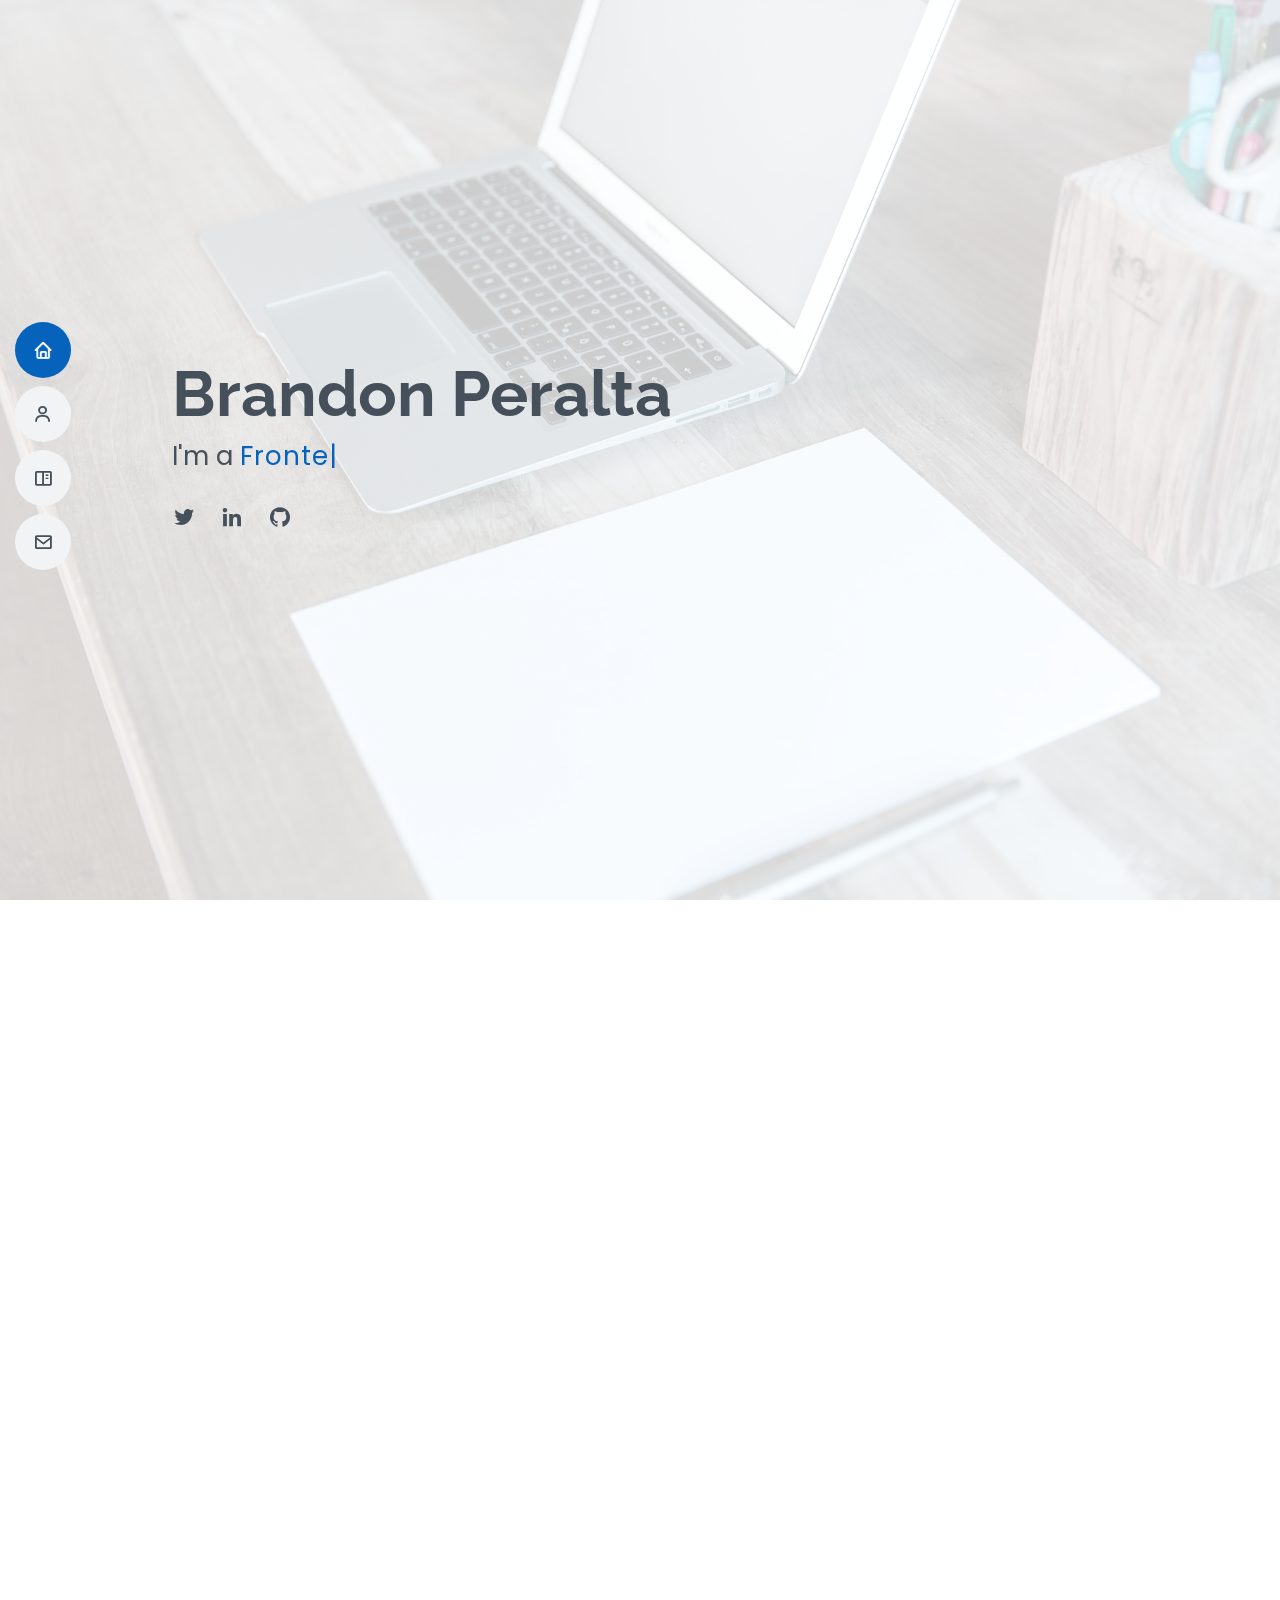
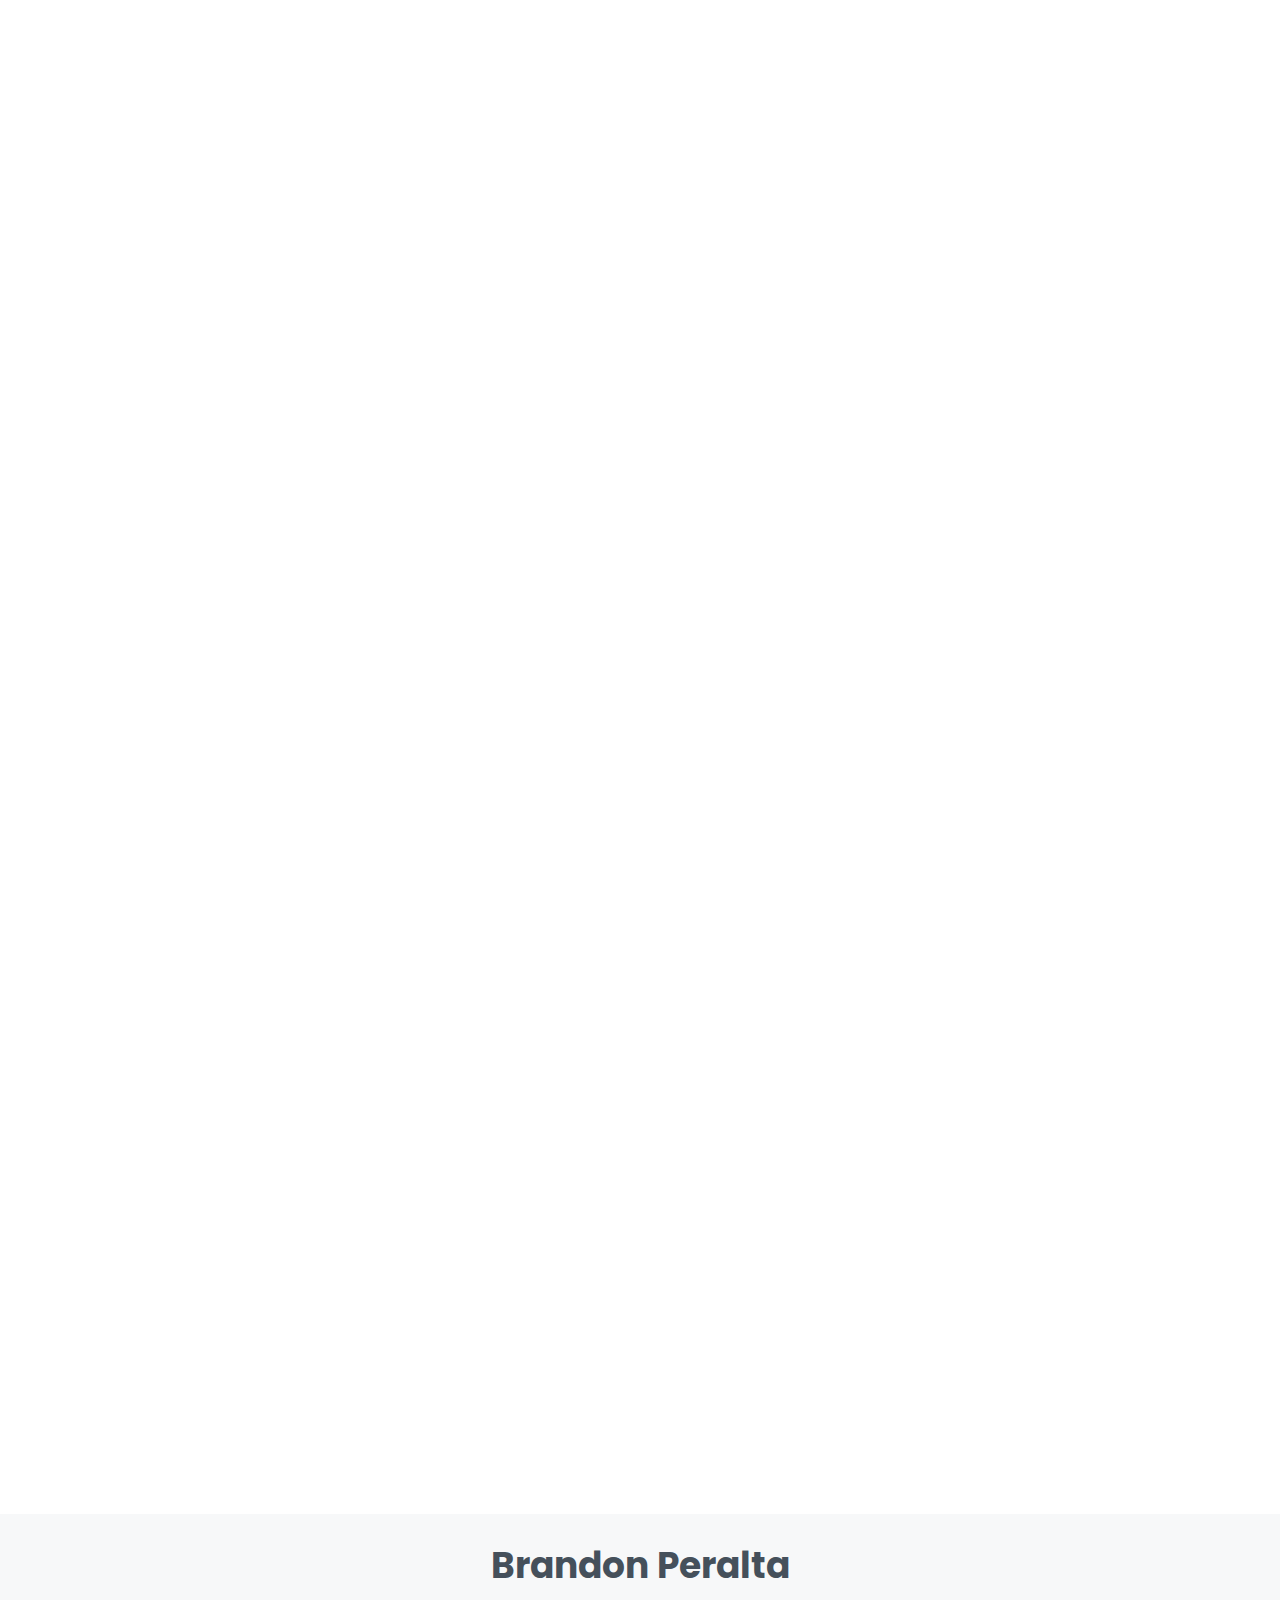
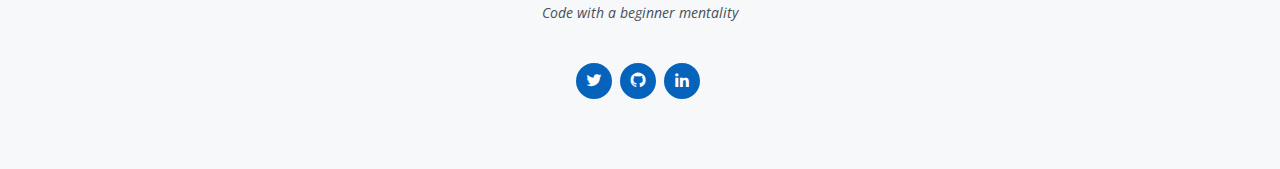
<file: index.html>
<!DOCTYPE html>
<html lang="en">

<head>
  <meta charset="utf-8">
  <meta content="width=device-width, initial-scale=1.0" name="viewport">

  <title>Brandon Peralta</title>
  <meta content="" name="description">
  <meta content="" name="keywords">

  <!-- Favicons -->
  <link href="assets/img/logo.png" rel="icon">
  <link href="assets/img/apple-touch-icon.png" rel="apple-touch-icon">

  <!-- Google Fonts -->
  <link href="https://fonts.googleapis.com/css?family=Open+Sans:300,300i,400,400i,600,600i,700,700i|Raleway:300,300i,400,400i,500,500i,600,600i,700,700i|Poppins:300,300i,400,400i,500,500i,600,600i,700,700i" rel="stylesheet">

  <!-- Vendor CSS Files -->
  <link href="assets/vendor/aos/aos.css" rel="stylesheet">
  <link href="assets/vendor/bootstrap/css/bootstrap.min.css" rel="stylesheet">
  <link href="assets/vendor/bootstrap-icons/bootstrap-icons.css" rel="stylesheet">
  <link href="assets/vendor/boxicons/css/boxicons.min.css" rel="stylesheet">
  <link href="assets/vendor/glightbox/css/glightbox.min.css" rel="stylesheet">
  <link href="assets/vendor/swiper/swiper-bundle.min.css" rel="stylesheet">

  <!-- Template Main CSS File -->
  <link href="assets/css/style.css" rel="stylesheet">

  <!-- =======================================================
  * Template Name: MyResume - v4.7.0
  * Template URL: https://bootstrapmade.com/free-html-bootstrap-template-my-resume/
  * Author: BootstrapMade.com
  * License: https://bootstrapmade.com/license/
  ======================================================== -->
</head>

<body>

  <!-- ======= Mobile nav toggle button ======= -->
  <!-- <button type="button" class="mobile-nav-toggle d-xl-none"><i class="bi bi-list mobile-nav-toggle"></i></button> -->
  <i class="bi bi-list mobile-nav-toggle d-xl-none"></i>
  <!-- ======= Header ======= -->
  <header id="header" class="d-flex flex-column justify-content-center">

    <nav id="navbar" class="navbar nav-menu">
      <ul>
        <li><a href="#hero" class="nav-link scrollto active"><i class="bx bx-home"></i> <span>Home</span></a></li>
        <li><a href="#about" class="nav-link scrollto"><i class="bx bx-user"></i> <span>About</span></a></li>
        <li><a href="#projects" class="nav-link scrollto"><i class="bx bx-book-content"></i> <span>Projects</span></a></li>
        <li><a href="#contact" class="nav-link scrollto"><i class="bx bx-envelope"></i> <span>Contact</span></a></li>
      </ul>
    </nav><!-- .nav-menu -->

  </header><!-- End Header -->

  <!-- ======= Hero Section ======= -->
  <section id="hero" class="d-flex flex-column justify-content-center">
    <div class="container" data-aos="zoom-in" data-aos-delay="100">
      <h1>Brandon Peralta</h1>
      <p>I'm a <span class="typed" data-typed-items="Frontend Developer"></span></p>
      <div class="social-links">
        <a href="https://twitter.com/b_shadyboi" target="_blank" class="twitter"><i class="bx bxl-twitter"></i></a>
        <a href="https://www.linkedin.com/in/brandon-peralta-56084a213/" target="_blank" class="linkedin"><i class="bx bxl-linkedin"></i></a>
        <a href="https://github.com/bperalta88" target="_blank" class="github"><i class="bx bxl-github"></i></a>
      </div>
    </div>
  </section><!-- End Hero -->

  <main id="main">

    <!-- ======= About Section ======= -->
    <section id="about" class="about">
      <div class="container" data-aos="fade-up">

        <div class="section-title">
          <h2>About</h2>
          <p>I design and build user interface components to enhance application performance using HTML, CSS and JavaScript</p>
        </div>

        <div class="row">
          <div class="col-lg-4">
            <img src="assets/img/about-image.jpeg" class="img-fluid" alt="">
          </div>
          <div class="col-lg-8 pt-4 pt-lg-0 content">
            <h3>Frontend Developer</h3>
            <p class="fst-italic">
              I use the latest web design technologies to make your website or app successful.
            </p>
            <div class="row">
              <div class="col-lg-6">
                <ul>
                  <li><i class="bi bi-chevron-right"></i> <strong>Resume: </strong> <a href="https://docs.google.com/document/d/1KeAl8POxAqiyezvwSOu3HVsDQISD7pfC/edit?usp=sharing&ouid=107328515986504542057&rtpof=true&sd=true" target="_blank">Link to Resume</a>
                  <li><i class="bi bi-chevron-right"></i> <strong>City:</strong> <span>San Francisco, USA</span></li>
                </ul>
              </div>
              <div class="col-lg-6">
                <ul>
                  <li><i class="bi bi-chevron-right"></i> <strong>Degree:</strong> <span>Graduating 2023 Bachelor Computer Science</span></li>
                  <li><i class="bi bi-chevron-right"></i> <strong>Email:</strong> <span>brandon.peralta10097@gmail.com</span></li>
                </ul>
              </div>
            </div>
            <p>
              I am 3rd year college student at San Francisco State majoring in Computer Science and I specialize in Frontend Development.
            </p>

            <p>
              I love to create dynamic and statis websites with amazing UI/UX interfaces. I got into web development by doing a Nucamp Web Development Fundamentals course and just fell in love with it right away. The idea of implementing and styling a website is unreal and the fact of learning something new everyday is exciting.
            </p>

            <p>
              My hobbies are eating sushi, going out and taking nice walks with my dog and just hanging out with my friends and taking trips around the world!
            </p>
          </div>
        </div>

      </div>
    </section><!-- End About Section -->

    <!-- ======= Projects Section ======= -->
    <section id="projects" class="project section-bg">
      <div class="container" data-aos="fade-up">

        <div class="section-title">
          <h2>Projects</h2>
          <p>
          I enjoy prototyping and building applications. My recent work and projects are below
          </p>
        </div>

        <div class="row project-container" data-aos="fade-up" data-aos-delay="200">

          <div class="col-lg-6 col-md-6 project-item filter-app">
            <div class="project-wrap">
              <img src="assets/img/Projects/p1-main-picutre.png" class="img-fluid" alt="">
              <div class="project-info">
                <h4>Design Your Life</h4>
                <div class="project-links">
                  <a href="project-details-1.html" class="project-details-lightbox" data-glightbox="type: external" title="Portfolio Details"><i class="bx bx-plus"></i></a>
                </div>
              </div>
            </div>
          </div>

        <div class="col-lg-6 col-md-6 project-item filter-web">
            <div class="project-wrap">
              <img src="assets/img/Projects/p2-library-platform-main.png" class="img-fluid" alt="">
              <div class="project-info">
                <h4>Library Platform</h4>
                <div class="project-links">
                  <a href="project-details-2.html" class="project-details-lightbox" data-glightbox="type: external" title="Portfolio Details"><i class="bx bx-plus"></i></a>
                </div>
              </div>
            </div>
          </div>

          <!-- <div class="col-lg-4 col-md-6 project-item filter-app">
            <div class="project-wrap">
              <img src="assets/img/portfolio/portfolio-1.jpg" class="img-fluid" alt="">
              <div class="project-info">
                <h4>App 2</h4>
                <p>App</p>
                <div class="project-links">
                  <a href="project-details.html" class="project-details-lightbox" data-glightbox="type: external" title="Portfolio Details"><i class="bx bx-plus"></i></a>
                </div>
              </div>
            </div>
          </div> --> -->

        </div>

      </div>
    </section><!-- End Projects Section -->

    <!-- ======= Skills Section ======= -->
    <section id="skills" class="skills">
      <div class="container" data-aos="fade-up">

        <div class="section-title">
          <h2>Skills</h2>
          <p>These are the technologies I use on a day to day basis.</p>
          <a class="btn btn-link mt-2" target="_blank" href="https://docs.google.com/document/d/1KeAl8POxAqiyezvwSOu3HVsDQISD7pfC/edit?usp=sharing&ouid=107328515986504542057&rtpof=true&sd=true">View My Resume</a>
        </div>

        <div class="row">

          <div class="col-lg-4 col-md-6">
            <div class="count-box">
              <img src="/assets/img/skills/html-logo.png" class="skill-indiv">
              <h4>HTML</h4>
              <p>
                I am able to translate mock-ups into semantic HTML.
                I am familiar with working with designs who have used Figma.
              </p>
            </div>
          </div>

          <div class="col-lg-4 col-md-6 mt-5 mt-md-0">
            <div class="count-box">
              <img src="/assets/img/skills/css-logo.png" class="skill-indiv">
              <h4>CSS</h4>
              <p>
                I use CSS to help improve the customer experience.
                I'm familiar with Bootstrap and CSS in JS, which helps me build these experiences consistently in my codebase.
              </p>
            </div>
          </div>

          <div class="col-lg-4 col-md-6 mt-5 mt-lg-0">
            <div class="count-box">
              <img src="/assets/img/skills/javascript-logo.svg" class="skill-indiv">
              <h4>JavaScript</h4>
              <p>
                I spend my days writing JavaScript, especially ES6. I'm accustomed to writing bost staic and dynamic websites with it.
              </p>
            </div>
          </div>
        </div>
      </div>
    </section><!-- End Skills Section -->

    <!-- ======= Contact Section ======= -->
    <section id="contact" class="contact">
      <div class="container" data-aos="fade-up">

        <div class="section-title">
          <h2>Contact</h2>
        </div>

        <div class="row mt-1">
                <div class="col-sm-12 col-lg-4">
                  <div class="info info--contact">
                    <div class="address">
                      <i class="bi bi-geo-alt"></i>
                      <h4>Location:</h4>
                      <p>San Francisco - Open to Remote</p>
                    </div>
                  </div>
                </div>

              <div class="col-sm-12 col-lg-4">
                <div class="info info--contact">
                  <div class="email">
                    <i class="bi bi-envelope"></i>
                    <h4>Email:</h4>
                    <p>brandon.peralta10097@gmail.com</p>
                  </div>
                  <div class="contact_links">
                    <a href="https://mail.google.com/mail/?view=cm&fs=1&to=brandon.peralta10097@gmail.com&su=&cc=&bcc=&body" target="_blank">
                      <i class="bi bi-google contact-icons"></i>
                    </a>
                    <a href="mailto:brandon.peralta10097@gmail.com?subject=&cc=&bcc=&body=">
                      <i class="bi bi-envelope"></i>
                    </a>
                  </div>
                </div>
              </div>

              <div class="col-lg-4">
                <div class="info info--contact">
                  <div class="phone">
                    <i class="bi bi-phone"></i>
                    <h4>Call:</h4>
                    <p>(510)-738-7574</p>
                  </div>
                </div>
              </div>
            </div>
          </div>
    </section><!-- End Contact Section -->

  </main><!-- End #main -->

  <!-- ======= Footer ======= -->
  <footer id="footer">
    <div class="container">
      <h3>Brandon Peralta</h3>
      <p>Code with a beginner mentality</p>
      <div class="social-links">
        <a href="https://twitter.com/b_shadyboi" target="_blank" class="twitter"><i class="bx bxl-twitter"></i></a>
        <a href="https://github.com/bperalta88" target="_blank" class="github"><i class="bx bxl-github"></i></a>
        <a href="https://www.linkedin.com/in/brandon-peralta-56084a213" target="_blank" class="linkedin"><i class="bx bxl-linkedin"></i></a>
      </div>
    </div>
  </footer><!-- End Footer -->

  <div id="preloader"></div>
  <a href="#" class="back-to-top d-flex align-items-center justify-content-center"><i class="bi bi-arrow-up-short"></i></a>

  <!-- Vendor JS Files -->
  <script src="assets/vendor/purecounter/purecounter.js"></script>
  <script src="assets/vendor/aos/aos.js"></script>
  <script src="assets/vendor/bootstrap/js/bootstrap.bundle.min.js"></script>
  <script src="assets/vendor/glightbox/js/glightbox.min.js"></script>
  <script src="assets/vendor/isotope-layout/isotope.pkgd.min.js"></script>
  <script src="assets/vendor/swiper/swiper-bundle.min.js"></script>
  <script src="assets/vendor/typed.js/typed.min.js"></script>
  <script src="assets/vendor/waypoints/noframework.waypoints.js"></script>
  <script src="assets/vendor/php-email-form/validate.js"></script>

  <!-- Template Main JS File -->
  <script src="assets/js/main.js"></script>

</body>

</html>
</file>
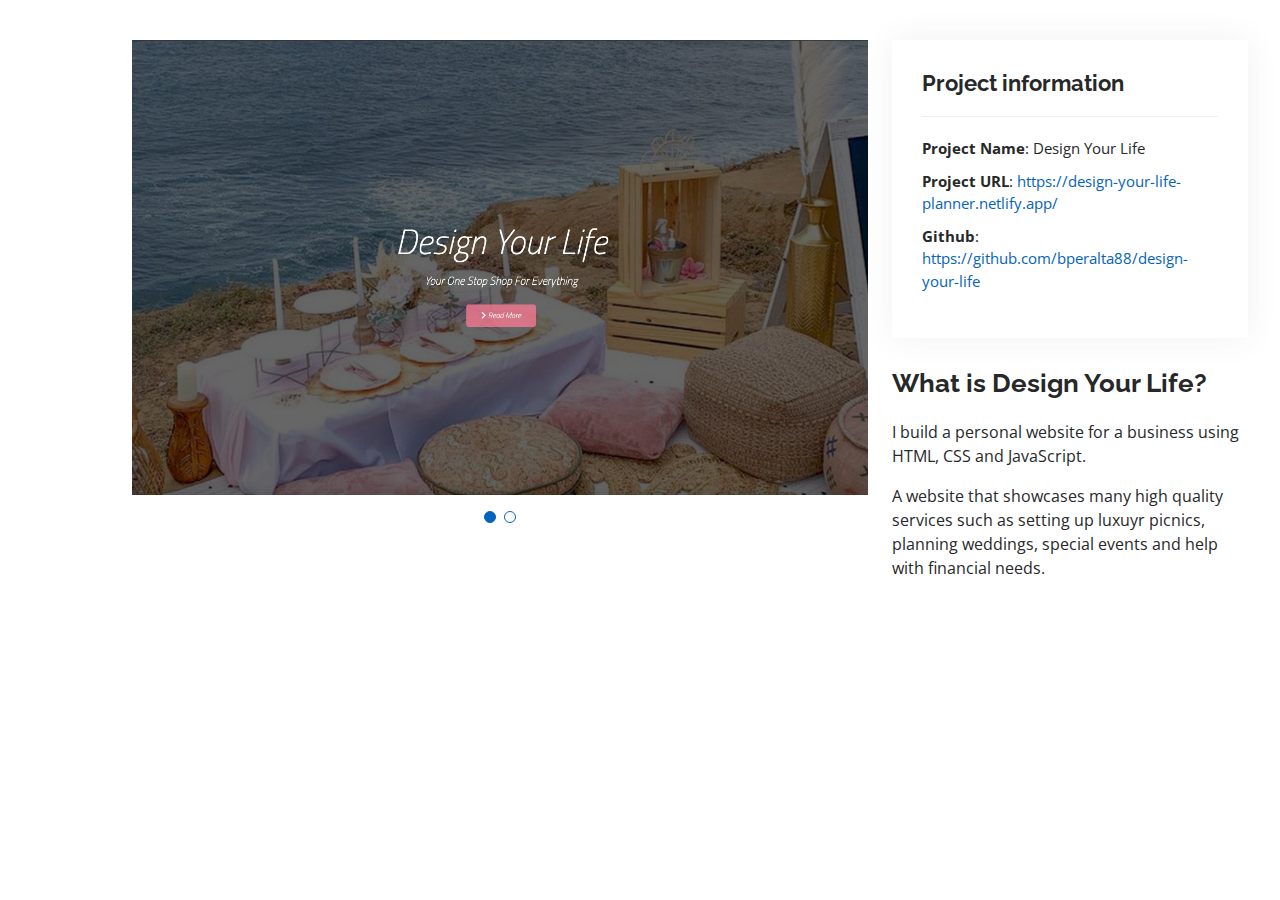
<file: project-details-1.html>
<!DOCTYPE html>
<html lang="en">

<head>
  <meta charset="utf-8">
  <meta content="width=device-width, initial-scale=1.0" name="viewport">

  <title>Project Details</title>
  <meta content="" name="description">
  <meta content="" name="keywords">

  <!-- Favicons -->
  <link href="assets/img/favicon.png" rel="icon">
  <link href="assets/img/apple-touch-icon.png" rel="apple-touch-icon">

  <!-- Google Fonts -->
  <link href="https://fonts.googleapis.com/css?family=Open+Sans:300,300i,400,400i,600,600i,700,700i|Raleway:300,300i,400,400i,500,500i,600,600i,700,700i|Poppins:300,300i,400,400i,500,500i,600,600i,700,700i" rel="stylesheet">

  <!-- Vendor CSS Files -->
  <link href="assets/vendor/aos/aos.css" rel="stylesheet">
  <link href="assets/vendor/bootstrap/css/bootstrap.min.css" rel="stylesheet">
  <link href="assets/vendor/bootstrap-icons/bootstrap-icons.css" rel="stylesheet">
  <link href="assets/vendor/boxicons/css/boxicons.min.css" rel="stylesheet">
  <link href="assets/vendor/glightbox/css/glightbox.min.css" rel="stylesheet">
  <link href="assets/vendor/swiper/swiper-bundle.min.css" rel="stylesheet">

  <link href="assets/css/style.css" rel="stylesheet">

</head>

<body>

  <main id="main">

    <!-- ======= Project Details Section ======= -->
    <section id="project-details" class="project-details">
      <div class="container">

        <div class="row gy-4">

          <div class="col-lg-8">
            <div class="project-details-slider swiper">
              <div class="swiper-wrapper align-items-center">

                <div class="swiper-slide">
                  <img src="assets/img/Projects/p1-main-picutre.png" alt="">
                </div>

                <div class="swiper-slide">
                  <img src="assets/img/Projects/p1-secondary-picture.png" alt="">
                </div>

              </div>
              <div class="swiper-pagination"></div>
            </div>
          </div>

          <div class="col-lg-4">
            <div class="project-info">
              <h3>Project information</h3>
              <ul>
                <li><strong>Project Name</strong>: Design Your Life</li>
                <li><strong>Project URL</strong>: <a href="https://design-your-life-planner.netlify.app/" target="_blank">https://design-your-life-planner.netlify.app/</a></li>
                <li><strong>Github</strong>: <a href="https://github.com/bperalta88/design-your-life">https://github.com/bperalta88/design-your-life</a></li>
              </ul>
            </div>
            <div class="project-description">
              <h2>What is Design Your Life?</h2>
              <p>
                I build a personal website for a business using HTML, CSS and JavaScript.
              </p>
              <p>
                A website that showcases many high quality services such as setting up luxuyr picnics, planning weddings, special events and help with financial needs.
              </p>
            </div>
          </div>

        </div>

      </div>
    </section><!-- End Project Details Section -->

  </main><!-- End #main -->

  <div id="preloader"></div>
  <a href="#" class="back-to-top d-flex align-items-center justify-content-center"><i class="bi bi-arrow-up-short"></i></a>

  <!-- Vendor JS Files -->
  <script src="assets/vendor/purecounter/purecounter.js"></script>
  <script src="assets/vendor/aos/aos.js"></script>
  <script src="assets/vendor/bootstrap/js/bootstrap.bundle.min.js"></script>
  <script src="assets/vendor/glightbox/js/glightbox.min.js"></script>
  <script src="assets/vendor/isotope-layout/isotope.pkgd.min.js"></script>
  <script src="assets/vendor/swiper/swiper-bundle.min.js"></script>
  <script src="assets/vendor/typed.js/typed.min.js"></script>
  <script src="assets/vendor/waypoints/noframework.waypoints.js"></script>
  <script src="assets/vendor/php-email-form/validate.js"></script>

  <!-- Template Main JS File -->
  <script src="assets/js/main.js"></script>

</body>

</html>
</file>
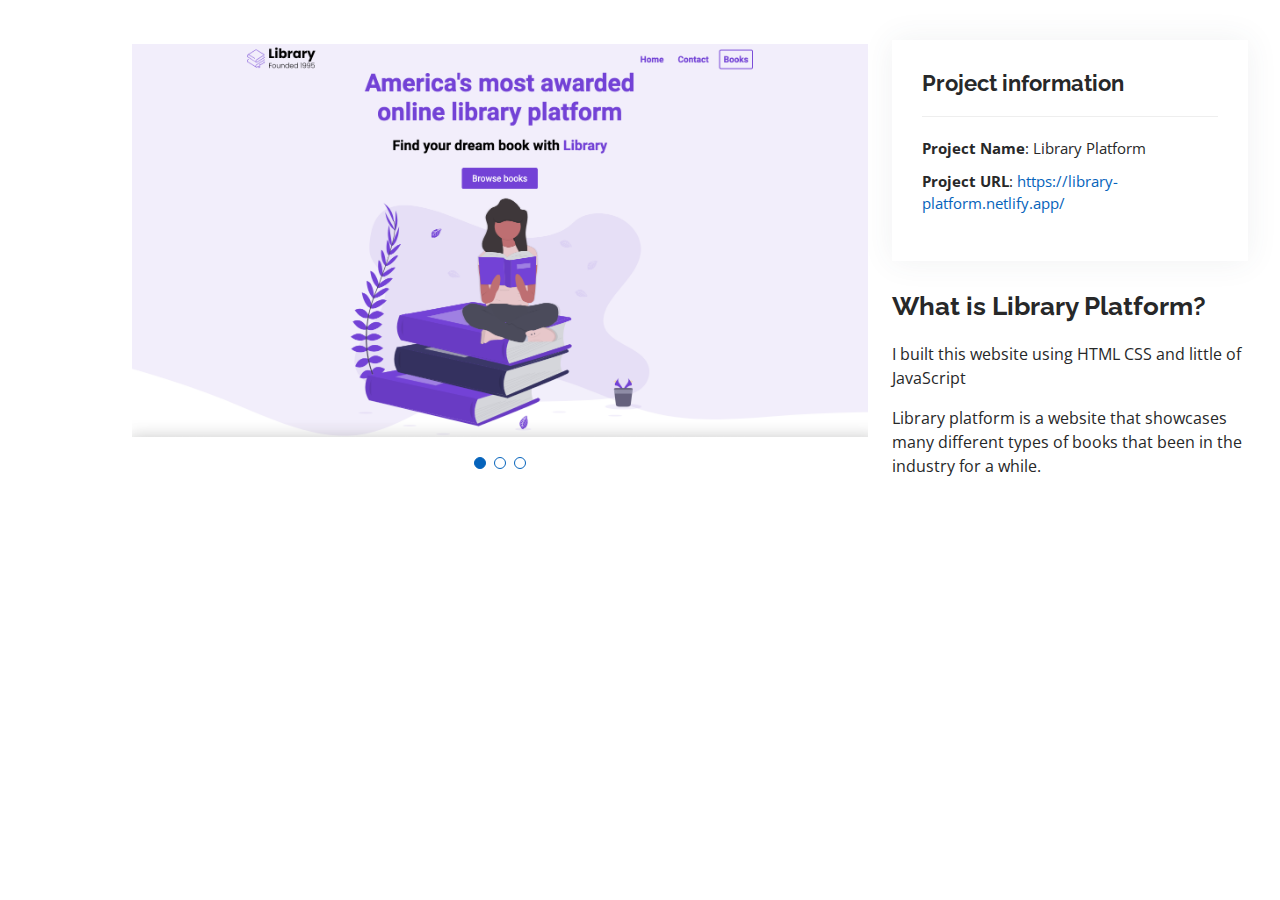
<file: project-details-2.html>
<!DOCTYPE html>
<html lang="en">

<head>
  <meta charset="utf-8">
  <meta content="width=device-width, initial-scale=1.0" name="viewport">

  <title>Project Details</title>
  <meta content="" name="description">
  <meta content="" name="keywords">

  <!-- Favicons -->
  <link href="assets/img/favicon.png" rel="icon">
  <link href="assets/img/apple-touch-icon.png" rel="apple-touch-icon">

  <!-- Google Fonts -->
  <link href="https://fonts.googleapis.com/css?family=Open+Sans:300,300i,400,400i,600,600i,700,700i|Raleway:300,300i,400,400i,500,500i,600,600i,700,700i|Poppins:300,300i,400,400i,500,500i,600,600i,700,700i" rel="stylesheet">

  <!-- Vendor CSS Files -->
  <link href="assets/vendor/aos/aos.css" rel="stylesheet">
  <link href="assets/vendor/bootstrap/css/bootstrap.min.css" rel="stylesheet">
  <link href="assets/vendor/bootstrap-icons/bootstrap-icons.css" rel="stylesheet">
  <link href="assets/vendor/boxicons/css/boxicons.min.css" rel="stylesheet">
  <link href="assets/vendor/glightbox/css/glightbox.min.css" rel="stylesheet">
  <link href="assets/vendor/swiper/swiper-bundle.min.css" rel="stylesheet">

  <link href="assets/css/style.css" rel="stylesheet">

</head>

<body>

  <main id="main">

    <!-- ======= Projecto Details Section ======= -->
    <section id="project-details" class="project-details">
      <div class="container">

        <div class="row gy-4">

          <div class="col-lg-8">
            <div class="project-details-slider swiper">
              <div class="swiper-wrapper align-items-center">

                <div class="swiper-slide">
                  <img src="assets/img/Projects/p2-library-platform-main.png" alt="">
                </div>

                <div class="swiper-slide">
                  <img src="assets/img/Projects/p2-library-platform-secondary.png" alt="">
                </div>

                <div class="swiper-slide">
                  <img src="assets/img/Projects/p2-library-platform-third.png" alt="">
                </div>

              </div>
              <div class="swiper-pagination"></div>
            </div>
          </div>

          <div class="col-lg-4">
            <div class="project-info">
              <h3>Project information</h3>
              <ul>
                <li><strong>Project Name</strong>: Library Platform</li>
                <li><strong>Project URL</strong>: <a href="https://library-platform.netlify.app/" target="_blank">https://library-platform.netlify.app/</a></li>
              </ul>
            </div>
            <div class="project-description">
              <h2>What is Library Platform?</h2>
              <p>
               I built this website using HTML CSS and little of JavaScript
              </p>
              <p>
                Library platform is a website that showcases many different types of books that been in the industry for a while.
              </p>
            </div>
          </div>

        </div>

      </div>
    </section><!-- End Project Details Section -->

  </main><!-- End #main -->

  <div id="preloader"></div>
  <a href="#" class="back-to-top d-flex align-items-center justify-content-center"><i class="bi bi-arrow-up-short"></i></a>

  <!-- Vendor JS Files -->
  <script src="assets/vendor/purecounter/purecounter.js"></script>
  <script src="assets/vendor/aos/aos.js"></script>
  <script src="assets/vendor/bootstrap/js/bootstrap.bundle.min.js"></script>
  <script src="assets/vendor/glightbox/js/glightbox.min.js"></script>
  <script src="assets/vendor/isotope-layout/isotope.pkgd.min.js"></script>
  <script src="assets/vendor/swiper/swiper-bundle.min.js"></script>
  <script src="assets/vendor/typed.js/typed.min.js"></script>
  <script src="assets/vendor/waypoints/noframework.waypoints.js"></script>
  <script src="assets/vendor/php-email-form/validate.js"></script>

  <!-- Template Main JS File -->
  <script src="assets/js/main.js"></script>

</body>

</html>
</file>
<file: assets/css/style.css>
/**
* Template Name: MyResume - v4.7.0
* Template URL: https://bootstrapmade.com/free-html-bootstrap-template-my-resume/
* Author: BootstrapMade.com
* License: https://bootstrapmade.com/license/
*/

/*--------------------------------------------------------------
# General
--------------------------------------------------------------*/
body {
  font-family: "Open Sans", sans-serif;
  color: #272829;
}

a {
  color: #0563bb;
  text-decoration: none;
}

a:hover {
  color: #067ded;
  text-decoration: none;
}

h1,
h2,
h3,
h4,
h5,
h6 {
  font-family: "Raleway", sans-serif;
}

/*--------------------------------------------------------------
# Back to top button
--------------------------------------------------------------*/
.back-to-top {
  position: fixed;
  visibility: hidden;
  opacity: 0;
  right: 15px;
  bottom: 15px;
  z-index: 996;
  background: #0563bb;
  width: 40px;
  height: 40px;
  border-radius: 50px;
  transition: all 0.4s;
}
.back-to-top i {
  font-size: 28px;
  color: #fff;
  line-height: 0;
}
.back-to-top:hover {
  background: #0678e3;
  color: #fff;
}
.back-to-top.active {
  visibility: visible;
  opacity: 1;
}

/*--------------------------------------------------------------
# Preloader
--------------------------------------------------------------*/
#preloader {
  position: fixed;
  top: 0;
  left: 0;
  right: 0;
  bottom: 0;
  z-index: 9999;
  overflow: hidden;
  background: #fff;
}

#preloader:before {
  content: "";
  position: fixed;
  top: calc(50% - 30px);
  left: calc(50% - 30px);
  border: 6px solid #0563bb;
  border-top-color: #fff;
  border-bottom-color: #fff;
  border-radius: 50%;
  width: 60px;
  height: 60px;
  -webkit-animation: animate-preloader 1s linear infinite;
  animation: animate-preloader 1s linear infinite;
}

@-webkit-keyframes animate-preloader {
  0% {
    transform: rotate(0deg);
  }
  100% {
    transform: rotate(360deg);
  }
}

@keyframes animate-preloader {
  0% {
    transform: rotate(0deg);
  }
  100% {
    transform: rotate(360deg);
  }
}
/*--------------------------------------------------------------
# Disable aos animation delay on mobile devices
--------------------------------------------------------------*/
@media screen and (max-width: 768px) {
  [data-aos-delay] {
    transition-delay: 0 !important;
  }
}
/*--------------------------------------------------------------
# Header
--------------------------------------------------------------*/
#header {
  position: fixed;
  top: 0;
  left: 0;
  bottom: 0;
  z-index: 9997;
  transition: all 0.5s;
  padding: 15px;
  overflow-y: auto;
}
@media (max-width: 992px) {
  #header {
    width: 300px;
    background: #fff;
    border-right: 1px solid #e6e9ec;
    left: -300px;
  }
}

@media (min-width: 992px) {
  #main {
    margin-left: 100px;
  }
}
/*--------------------------------------------------------------
# Navigation Menu
--------------------------------------------------------------*/
/**
* Desktop Navigation 
*/
.nav-menu {
  padding: 0;
  display: block;
}
.nav-menu * {
  margin: 0;
  padding: 0;
  list-style: none;
}
.nav-menu > ul > li {
  position: relative;
  white-space: nowrap;
}
.nav-menu a,
.nav-menu a:focus {
  display: flex;
  align-items: center;
  color: #45505b;
  padding: 10px 18px;
  margin-bottom: 8px;
  transition: 0.3s;
  font-size: 15px;
  border-radius: 50px;
  background: #f2f3f5;
  height: 56px;
  width: 100%;
  overflow: hidden;
  transition: 0.3s;
}
.nav-menu a i,
.nav-menu a:focus i {
  font-size: 20px;
}
.nav-menu a span,
.nav-menu a:focus span {
  padding: 0 5px 0 7px;
  color: #45505b;
}
@media (min-width: 992px) {
  .nav-menu a,
  .nav-menu a:focus {
    width: 56px;
  }
  .nav-menu a span,
  .nav-menu a:focus span {
    display: none;
    color: #fff;
  }
}
.nav-menu a:hover,
.nav-menu .active,
.nav-menu .active:focus,
.nav-menu li:hover > a {
  color: #fff;
  background: #0563bb;
}
.nav-menu a:hover span,
.nav-menu .active span,
.nav-menu .active:focus span,
.nav-menu li:hover > a span {
  color: #fff;
}
.nav-menu a:hover,
.nav-menu li:hover > a {
  width: 100%;
  color: #fff;
}
.nav-menu a:hover span,
.nav-menu li:hover > a span {
  display: block;
}

/**
* Mobile Navigation 
*/
.mobile-nav-toggle {
  position: fixed;
  right: 10px;
  top: 10px;
  z-index: 9998;
  border: 0;
  background: none;
  font-size: 28px;
  transition: all 0.4s;
  outline: none !important;
  line-height: 0;
  cursor: pointer;
  border-radius: 50px;
  padding: 5px;
}
.mobile-nav-toggle i {
  color: #45505b;
}

.mobile-nav-active {
  overflow: hidden;
}
.mobile-nav-active #header {
  left: 0;
}
.mobile-nav-active .mobile-nav-toggle {
  color: #fff;
  background-color: #0563bb;
}

/*--------------------------------------------------------------
# Hero Section
--------------------------------------------------------------*/
#hero {
  width: 100%;
  height: 100vh;
  background: url("../img/bg.jpg") top right no-repeat;
  background-size: cover;
  position: relative;
}
@media (min-width: 992px) {
  #hero {
    padding-left: 160px;
  }
}
#hero:before {
  content: "";
  background: rgba(255, 255, 255, 0.8);
  position: absolute;
  bottom: 0;
  top: 0;
  left: 0;
  right: 0;
}
#hero h1 {
  margin: 0;
  font-size: 64px;
  font-weight: 700;
  line-height: 56px;
  color: #45505b;
}
#hero p {
  color: #45505b;
  margin: 15px 0 0 0;
  font-size: 26px;
  font-family: "Poppins", sans-serif;
}
#hero p span {
  color: #0563bb;
  letter-spacing: 1px;
}
#hero .social-links {
  margin-top: 30px;
}
#hero .social-links a {
  font-size: 24px;
  display: inline-block;
  color: #45505b;
  line-height: 1;
  margin-right: 20px;
  transition: 0.3s;
}
#hero .social-links a:hover {
  color: #0563bb;
}
@media (max-width: 992px) {
  #hero {
    text-align: center;
  }
  #hero h1 {
    font-size: 32px;
    line-height: 36px;
  }
  #hero p {
    margin-top: 10px;
    font-size: 20px;
    line-height: 24px;
  }
}

/*--------------------------------------------------------------
# Sections General
--------------------------------------------------------------*/
section {
  padding: 60px 0;
  overflow: hidden;
}

.section-title {
  text-align: center;
  padding-bottom: 30px;
}
.section-title h2 {
  font-size: 32px;
  font-weight: bold;
  text-transform: uppercase;
  margin-bottom: 20px;
  padding-bottom: 20px;
  position: relative;
  color: #45505b;
}
.section-title h2::before {
  content: "";
  position: absolute;
  display: block;
  width: 120px;
  height: 1px;
  background: #ddd;
  bottom: 1px;
  left: calc(50% - 60px);
}
.section-title h2::after {
  content: "";
  position: absolute;
  display: block;
  width: 40px;
  height: 3px;
  background: #0563bb;
  bottom: 0;
  left: calc(50% - 20px);
}
.section-title p {
  margin-bottom: 0;
}

/*--------------------------------------------------------------
# About
--------------------------------------------------------------*/
.about .content h3 {
  font-weight: 700;
  font-size: 26px;
  color: #728394;
}
.about .content ul {
  list-style: none;
  padding: 0;
}
.about .content ul li {
  margin-bottom: 20px;
  display: flex;
  align-items: center;
}
.about .content ul strong {
  margin-right: 10px;
}
.about .content ul i {
  font-size: 16px;
  margin-right: 5px;
  color: #0563bb;
  line-height: 0;
}
.about .content p:last-child {
  margin-bottom: 0;
}

/*--------------------------------------------------------------
# Skills
--------------------------------------------------------------*/
.skills .count-box {
  padding: 30px 30px 25px 30px;
  margin-top: 30px;
  width: 100%;
  position: relative;
  text-align: center;
  background: #fff;
}
.skills .count-box i {
  position: absolute;
  top: -25px;
  left: 50%;
  transform: translateX(-50%);
  font-size: 24px;
  background: #0563bb;
  color: #fff;
  border-radius: 50px;
  display: inline-flex;
  align-items: center;
  justify-content: center;
  width: 48px;
  height: 48px;
}
.skills .count-box span {
  font-size: 36px;
  display: block;
  font-weight: 600;
  color: #011426;
}
.skills .count-box p {
  padding: 0;
  margin: 0;
  font-family: "Raleway", sans-serif;
  font-size: 14px;
}

.skill-indiv {
  height: 48px;
  width: 48px;
}

/*--------------------------------------------------------------
# project
--------------------------------------------------------------*/
.project .project-item {
  margin-bottom: 30px;
}
.project #project-flters {
  padding: 0;
  margin: 0 auto 25px auto;
  list-style: none;
  text-align: center;
  background: #fff;
  border-radius: 50px;
  padding: 2px 15px;
}
.project #project-flters li {
  cursor: pointer;
  display: inline-block;
  padding: 10px 15px;
  font-size: 14px;
  font-weight: 600;
  line-height: 1;
  text-transform: uppercase;
  color: #272829;
  margin-bottom: 5px;
  transition: all 0.3s ease-in-out;
}
.project #project-flters li:hover,
.project #project-flters li.filter-active {
  color: #0563bb;
}
.project #project-flters li:last-child {
  margin-right: 0;
}
.project .project-wrap {
  transition: 0.3s;
  position: relative;
  overflow: hidden;
  z-index: 1;
  background: rgba(69, 80, 91, 0.8);
}
.project .project-wrap::before {
  content: "";
  background: rgba(255, 255, 255, 0.7);
  position: absolute;
  left: 30px;
  right: 30px;
  top: 30px;
  bottom: 30px;
  transition: all ease-in-out 0.3s;
  z-index: 2;
  opacity: 0;
}
.project .project-wrap .project-info {
  opacity: 0;
  position: absolute;
  top: 0;
  left: 0;
  right: 0;
  bottom: 0;
  text-align: center;
  z-index: 3;
  transition: all ease-in-out 0.3s;
  display: flex;
  flex-direction: column;
  justify-content: center;
  align-items: center;
}
.project .project-wrap .project-info::before {
  display: block;
  content: "";
  width: 48px;
  height: 48px;
  position: absolute;
  top: 35px;
  left: 35px;
  border-top: 3px solid #d7dce1;
  border-left: 3px solid #d7dce1;
  transition: all 0.5s ease 0s;
  z-index: 9994;
}
.project .project-wrap .project-info::after {
  display: block;
  content: "";
  width: 48px;
  height: 48px;
  position: absolute;
  bottom: 35px;
  right: 35px;
  border-bottom: 3px solid #d7dce1;
  border-right: 3px solid #d7dce1;
  transition: all 0.5s ease 0s;
  z-index: 9994;
}
.project .project-wrap .project-info h4 {
  font-size: 20px;
  color: #45505b;
  font-weight: 600;
}
.project .project-wrap .project-info p {
  color: #45505b;
  font-size: 14px;
  text-transform: uppercase;
  padding: 0;
  margin: 0;
}
.project .project-wrap .project-links {
  text-align: center;
  z-index: 4;
}
.project .project-wrap .project-links a {
  color: #45505b;
  margin: 0 2px;
  font-size: 28px;
  display: inline-block;
  transition: 0.3s;
}
.project .project-wrap .project-links a:hover {
  color: #148af9;
}
.project .project-wrap:hover::before {
  top: 0;
  left: 0;
  right: 0;
  bottom: 0;
  opacity: 1;
}
.project .project-wrap:hover .project-info {
  opacity: 1;
}
.project .project-wrap:hover .project-info::before {
  top: 15px;
  left: 15px;
}
.project .project-wrap:hover .project-info::after {
  bottom: 15px;
  right: 15px;
}

/*--------------------------------------------------------------
# Project Details
--------------------------------------------------------------*/
.project-details {
  padding-top: 40px;
}
.project-details .project-details-slider img {
  width: 100%;
}
.project-details .project-details-slider .swiper-pagination {
  margin-top: 20px;
  position: relative;
}
.project-details
  .project-details-slider
  .swiper-pagination
  .swiper-pagination-bullet {
  width: 12px;
  height: 12px;
  background-color: #fff;
  opacity: 1;
  border: 1px solid #0563bb;
}
.project-details
  .project-details-slider
  .swiper-pagination
  .swiper-pagination-bullet-active {
  background-color: #0563bb;
}
.project-details .project-info {
  padding: 30px;
  box-shadow: 0px 0 30px rgba(69, 80, 91, 0.08);
}
.project-details .project-info h3 {
  font-size: 22px;
  font-weight: 700;
  margin-bottom: 20px;
  padding-bottom: 20px;
  border-bottom: 1px solid #eee;
}
.project-details .project-info ul {
  list-style: none;
  padding: 0;
  font-size: 15px;
}
.project-details .project-info ul li + li {
  margin-top: 10px;
}
.project-details .project-description {
  padding-top: 30px;
}
.project-details .project-description h2 {
  font-size: 26px;
  font-weight: 700;
  margin-bottom: 20px;
}
.project-details .project-description p {
  padding: 0;
}

/*--------------------------------------------------------------
# Contact
--------------------------------------------------------------*/
.contact .info {
  width: 100%;
  background: #fff;
}
.contact .info i {
  font-size: 20px;
  color: #0563bb;
  float: left;
  width: 44px;
  height: 44px;
  background: #eef7ff;
  display: flex;
  justify-content: center;
  align-items: center;
  border-radius: 50px;
  transition: all 0.3s ease-in-out;
}
.contact .info h4 {
  padding: 0 0 0 60px;
  font-size: 22px;
  font-weight: 600;
  margin-bottom: 5px;
  color: #45505b;
}
.contact .info p {
  padding: 0 0 0 60px;
  margin-bottom: 0;
  font-size: 14px;
  color: #728394;
}
.contact .info .email,
.contact .info .phone {
  /* margin-top: 40px; */
}

.info--contact {
  margin-left: 100px;
  margin-bottom: 40px;
}

.contact_links i {
  margin-right: 5px;
  margin-top: 15px;
  margin-bottom: 30px;
}

.contact_links i:hover {
  background: #0563bb;
  color: #fff;
}

.contact .info .email:hover i,
.contact .info .address:hover i,
.contact .info .phone:hover i {
  background: #0563bb;
  color: #fff;
}
.contact .php-email-form {
  width: 100%;
  background: #fff;
}
.contact .php-email-form .form-group {
  padding-bottom: 8px;
}
.contact .php-email-form .error-message {
  display: none;
  color: #fff;
  background: #ed3c0d;
  text-align: left;
  padding: 15px;
  font-weight: 600;
}
.contact .php-email-form .error-message br + br {
  margin-top: 25px;
}
.contact .php-email-form .sent-message {
  display: none;
  color: #fff;
  background: #18d26e;
  text-align: center;
  padding: 15px;
  font-weight: 600;
}
.contact .php-email-form .loading {
  display: none;
  background: #fff;
  text-align: center;
  padding: 15px;
}
.contact .php-email-form .loading:before {
  content: "";
  display: inline-block;
  border-radius: 50%;
  width: 24px;
  height: 24px;
  margin: 0 10px -6px 0;
  border: 3px solid #18d26e;
  border-top-color: #eee;
  -webkit-animation: animate-loading 1s linear infinite;
  animation: animate-loading 1s linear infinite;
}
.contact .php-email-form input,
.contact .php-email-form textarea {
  border-radius: 4px;
  box-shadow: none;
  font-size: 14px;
}
.contact .php-email-form input {
  height: 44px;
}
.contact .php-email-form textarea {
  padding: 10px 12px;
}
.contact .php-email-form button[type="submit"] {
  background: #0563bb;
  border: 0;
  padding: 10px 35px;
  color: #fff;
  transition: 0.4s;
  border-radius: 50px;
}
.contact .php-email-form button[type="submit"]:hover {
  background: #0678e3;
}
@-webkit-keyframes animate-loading {
  0% {
    transform: rotate(0deg);
  }
  100% {
    transform: rotate(360deg);
  }
}
@keyframes animate-loading {
  0% {
    transform: rotate(0deg);
  }
  100% {
    transform: rotate(360deg);
  }
}

/*--------------------------------------------------------------
# Footer
--------------------------------------------------------------*/
#footer {
  background: #f7f8f9;
  color: #45505b;
  font-size: 14px;
  text-align: center;
  padding: 30px 0;
}
#footer h3 {
  font-size: 36px;
  font-weight: 700;
  position: relative;
  font-family: "Poppins", sans-serif;
  padding: 0;
  margin: 0 0 15px 0;
}
#footer p {
  font-size: 15;
  font-style: italic;
  padding: 0;
  margin: 0 0 40px 0;
}
#footer .social-links {
  margin: 0 0 40px 0;
}
#footer .social-links a {
  font-size: 18px;
  display: inline-block;
  background: #0563bb;
  color: #fff;
  line-height: 1;
  padding: 8px 0;
  margin-right: 4px;
  border-radius: 50%;
  text-align: center;
  width: 36px;
  height: 36px;
  transition: 0.3s;
}
#footer .social-links a:hover {
  background: #0678e3;
  color: #fff;
  text-decoration: none;
}
#footer .copyright {
  margin: 0 0 5px 0;
}
#footer .credits {
  font-size: 13px;
}
</file>
